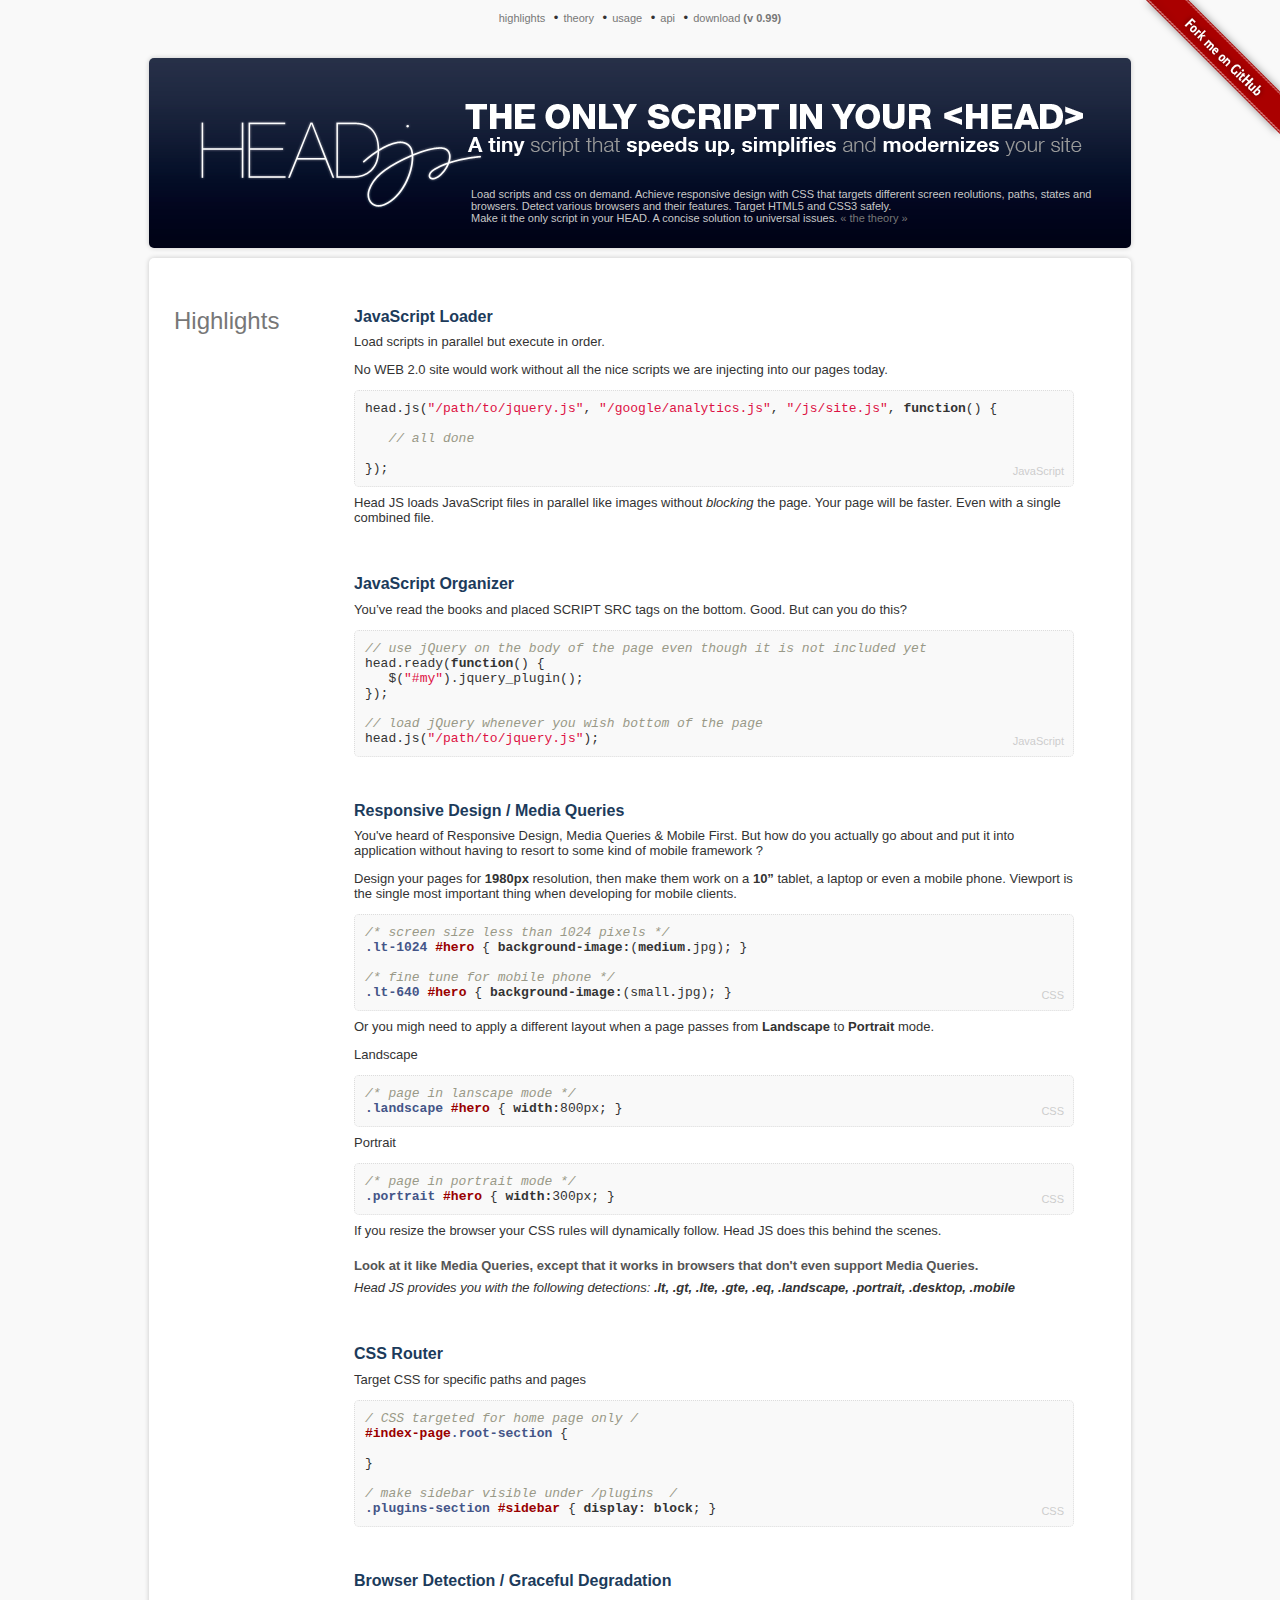
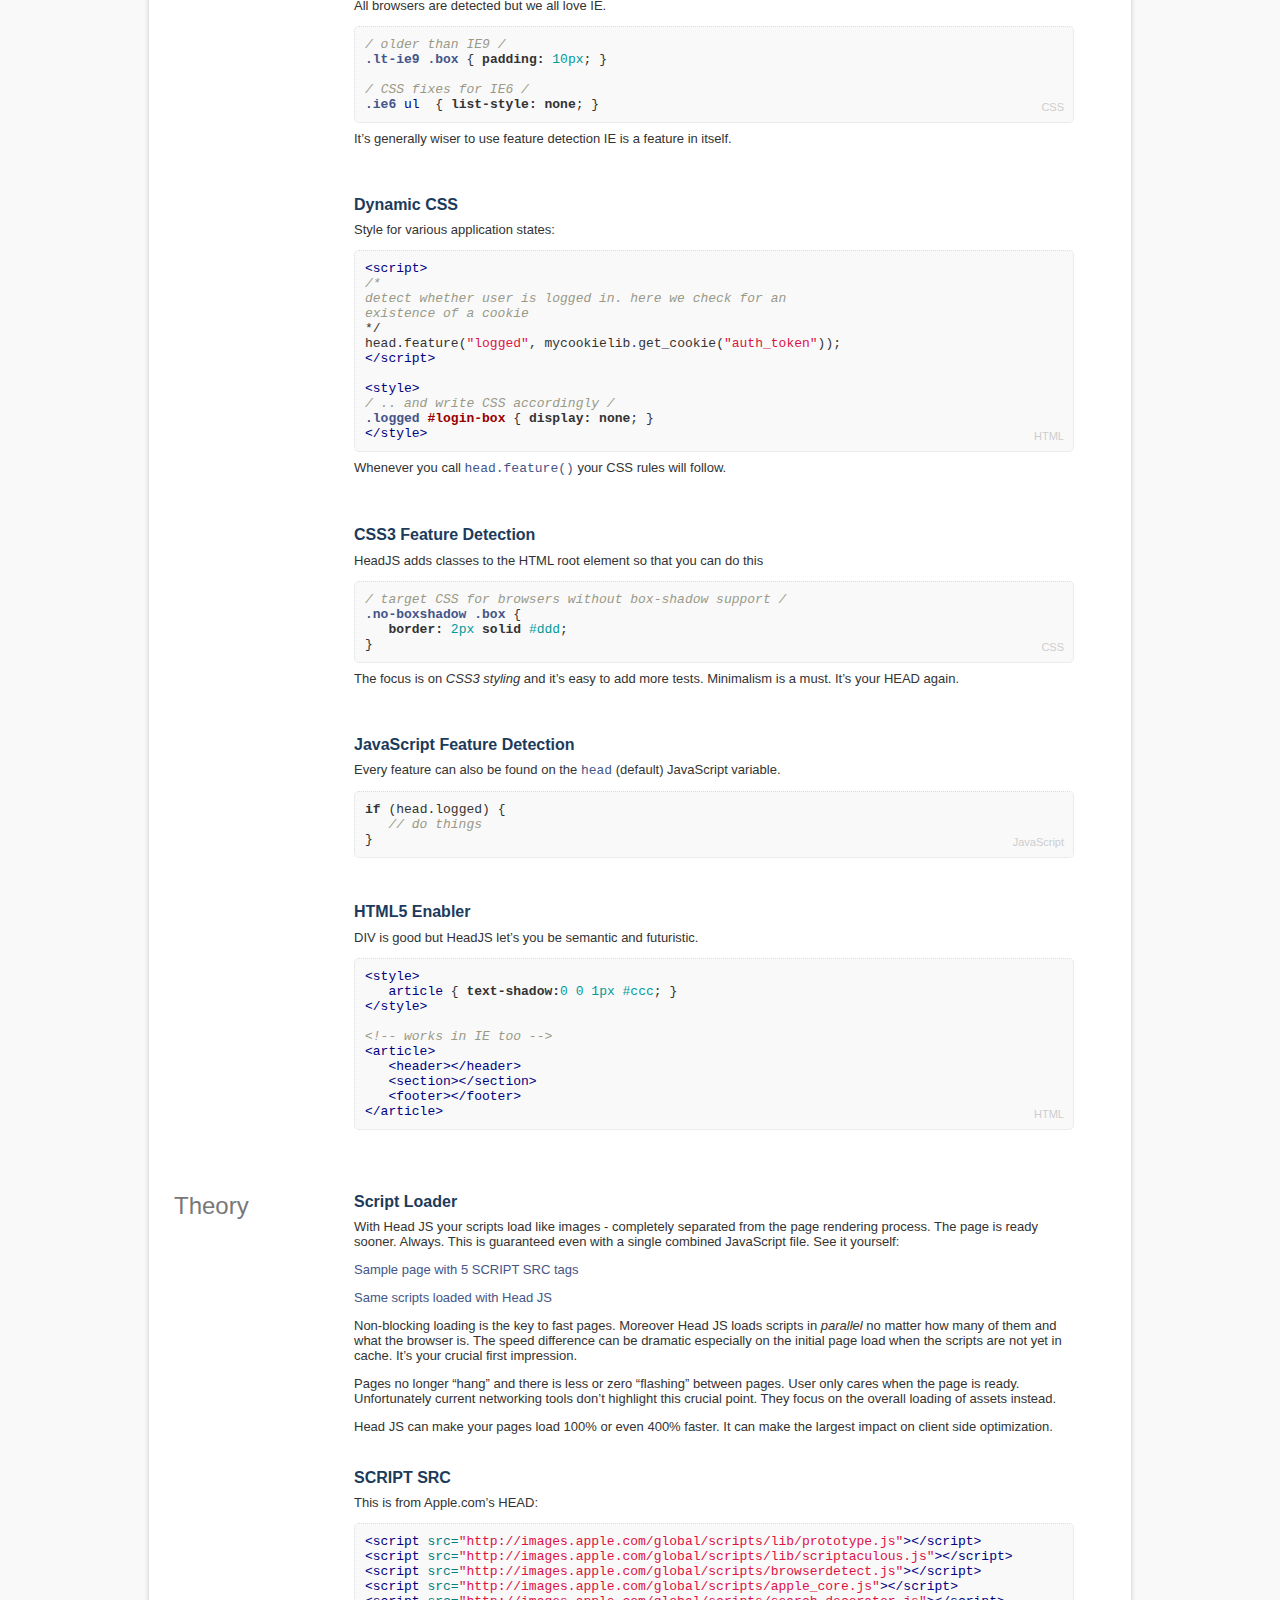
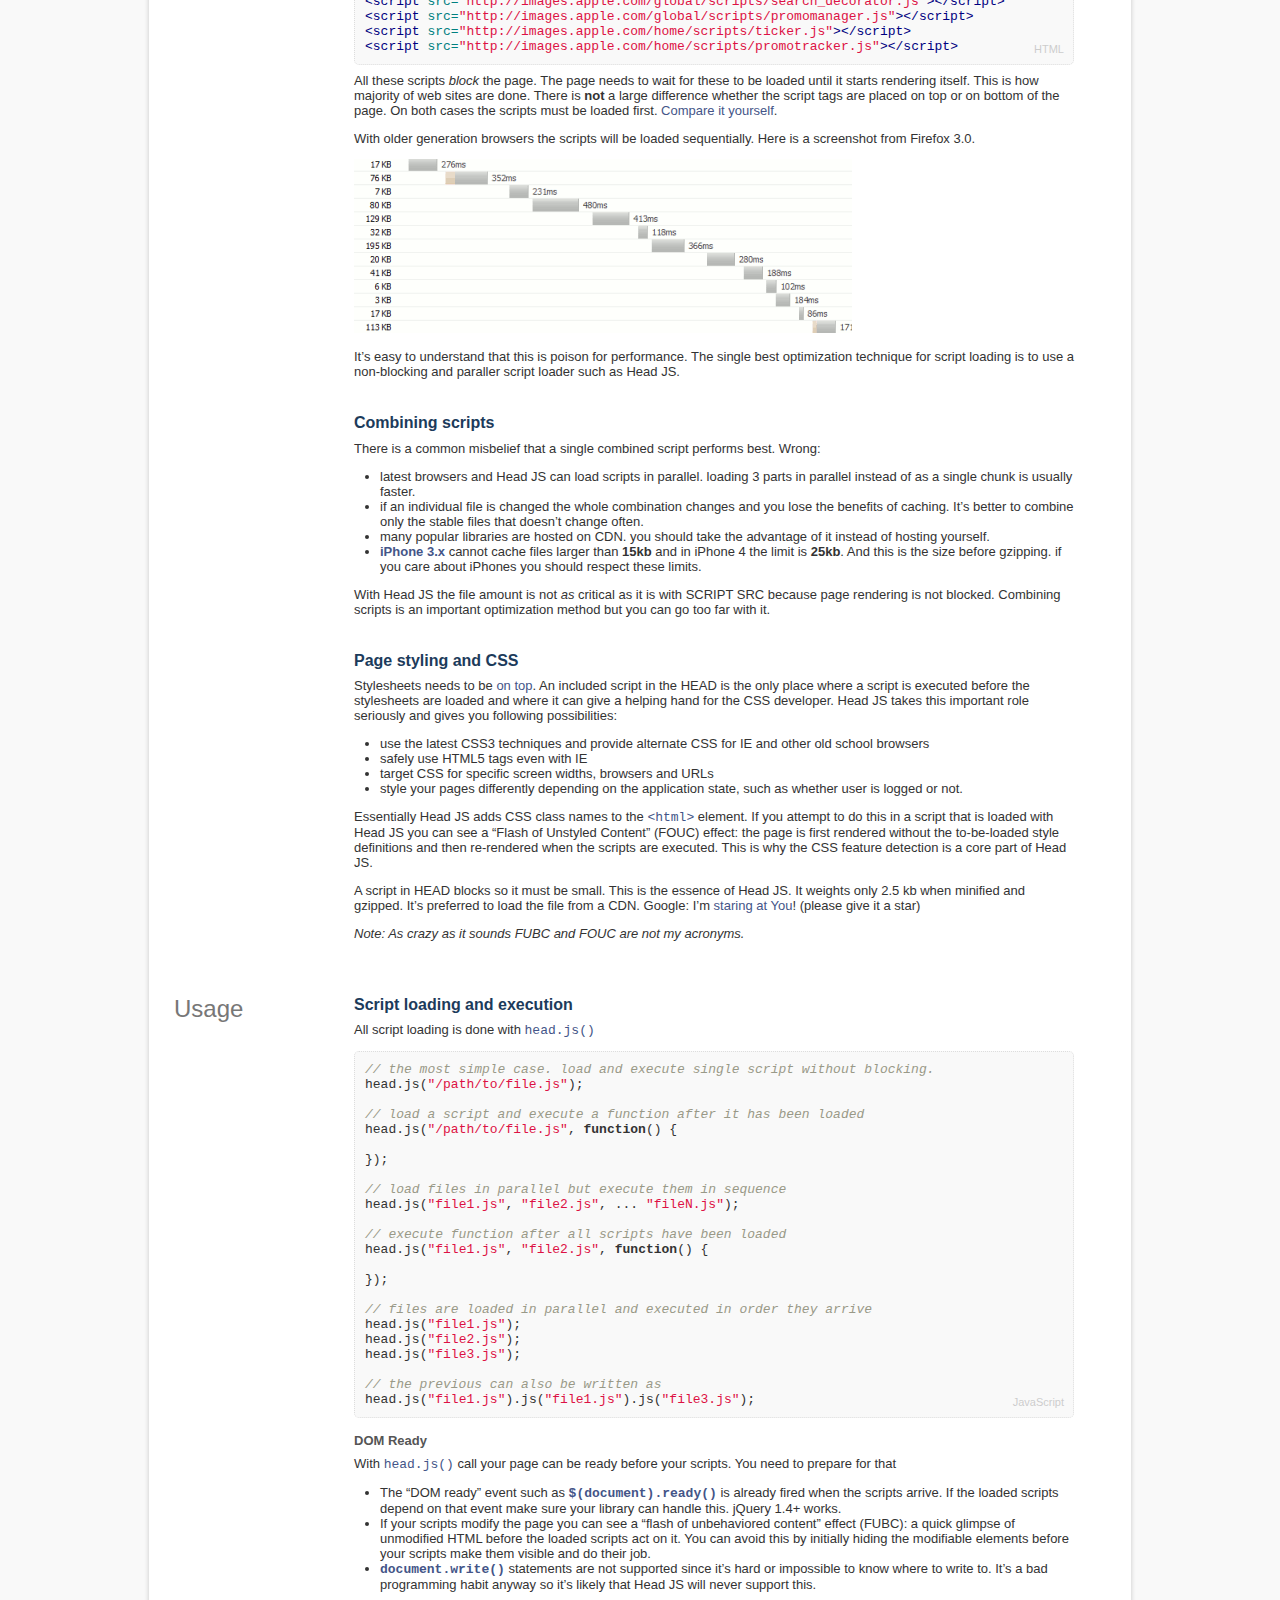
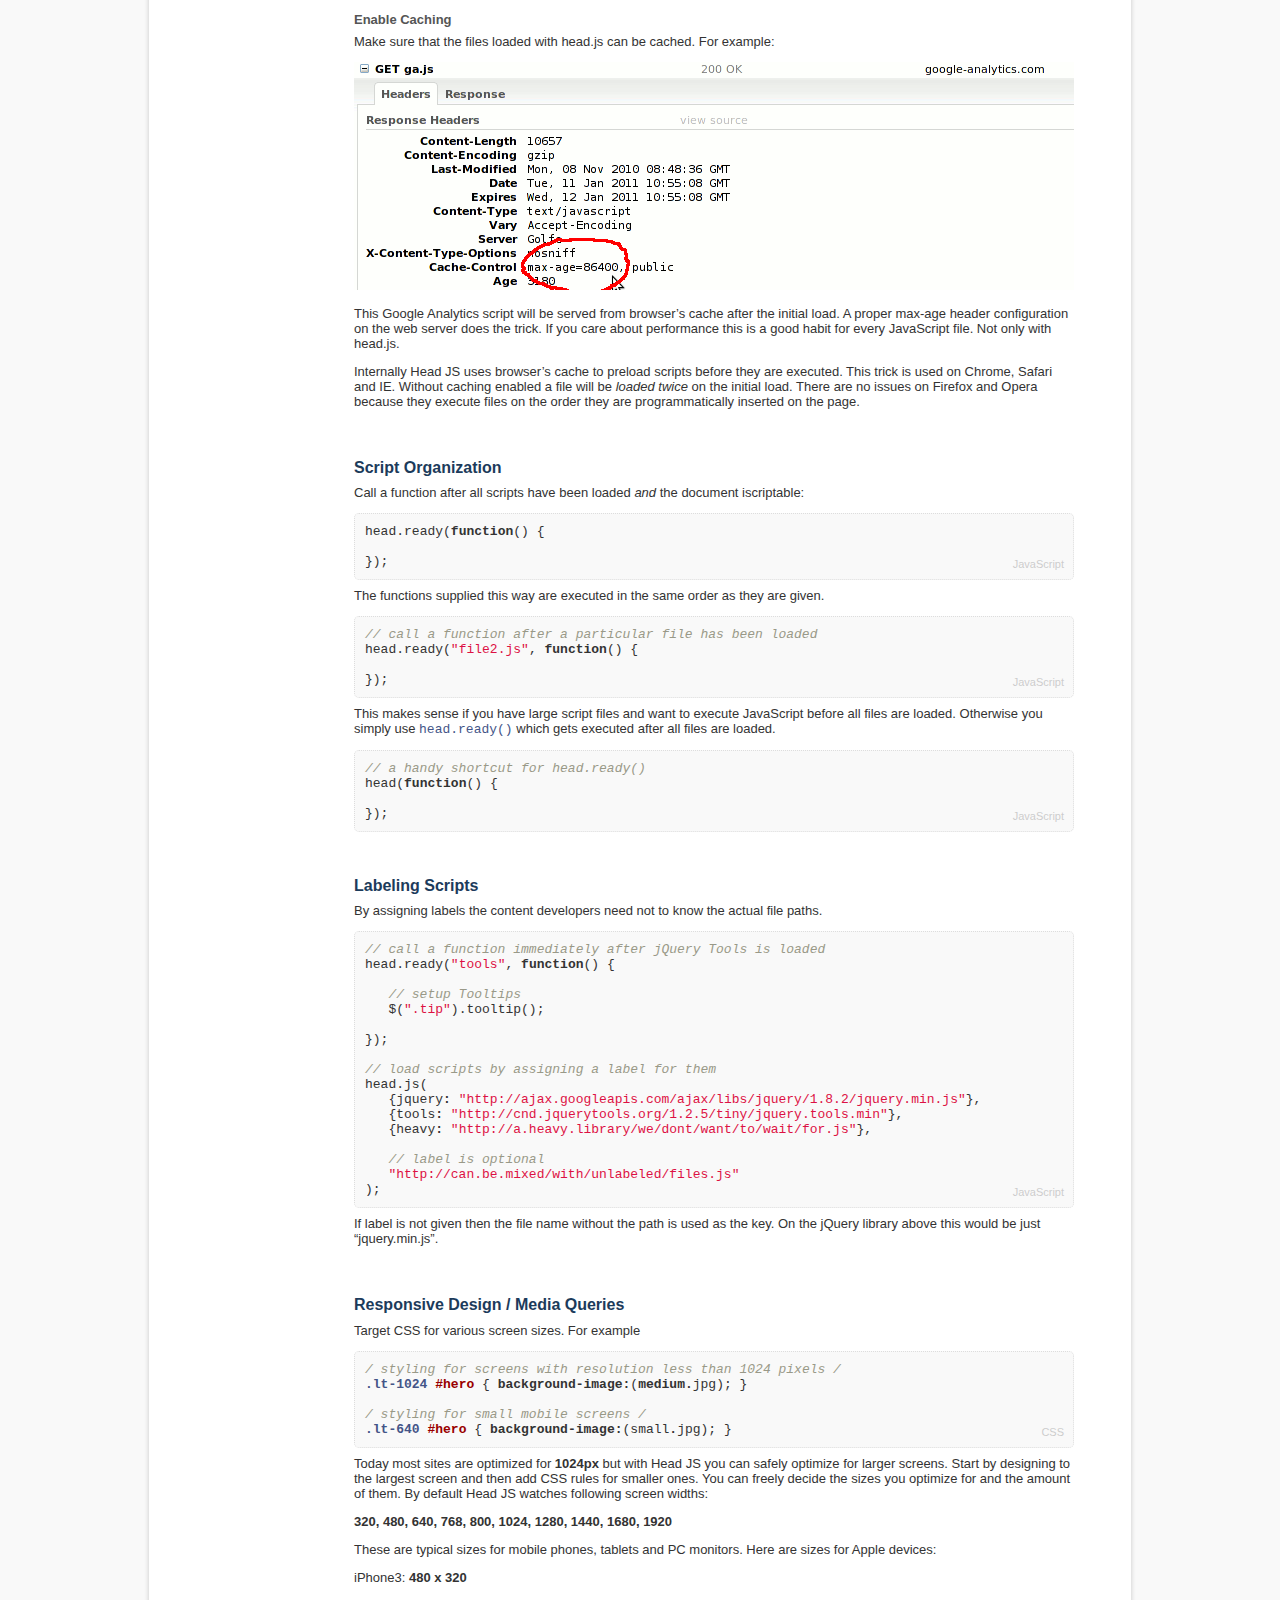
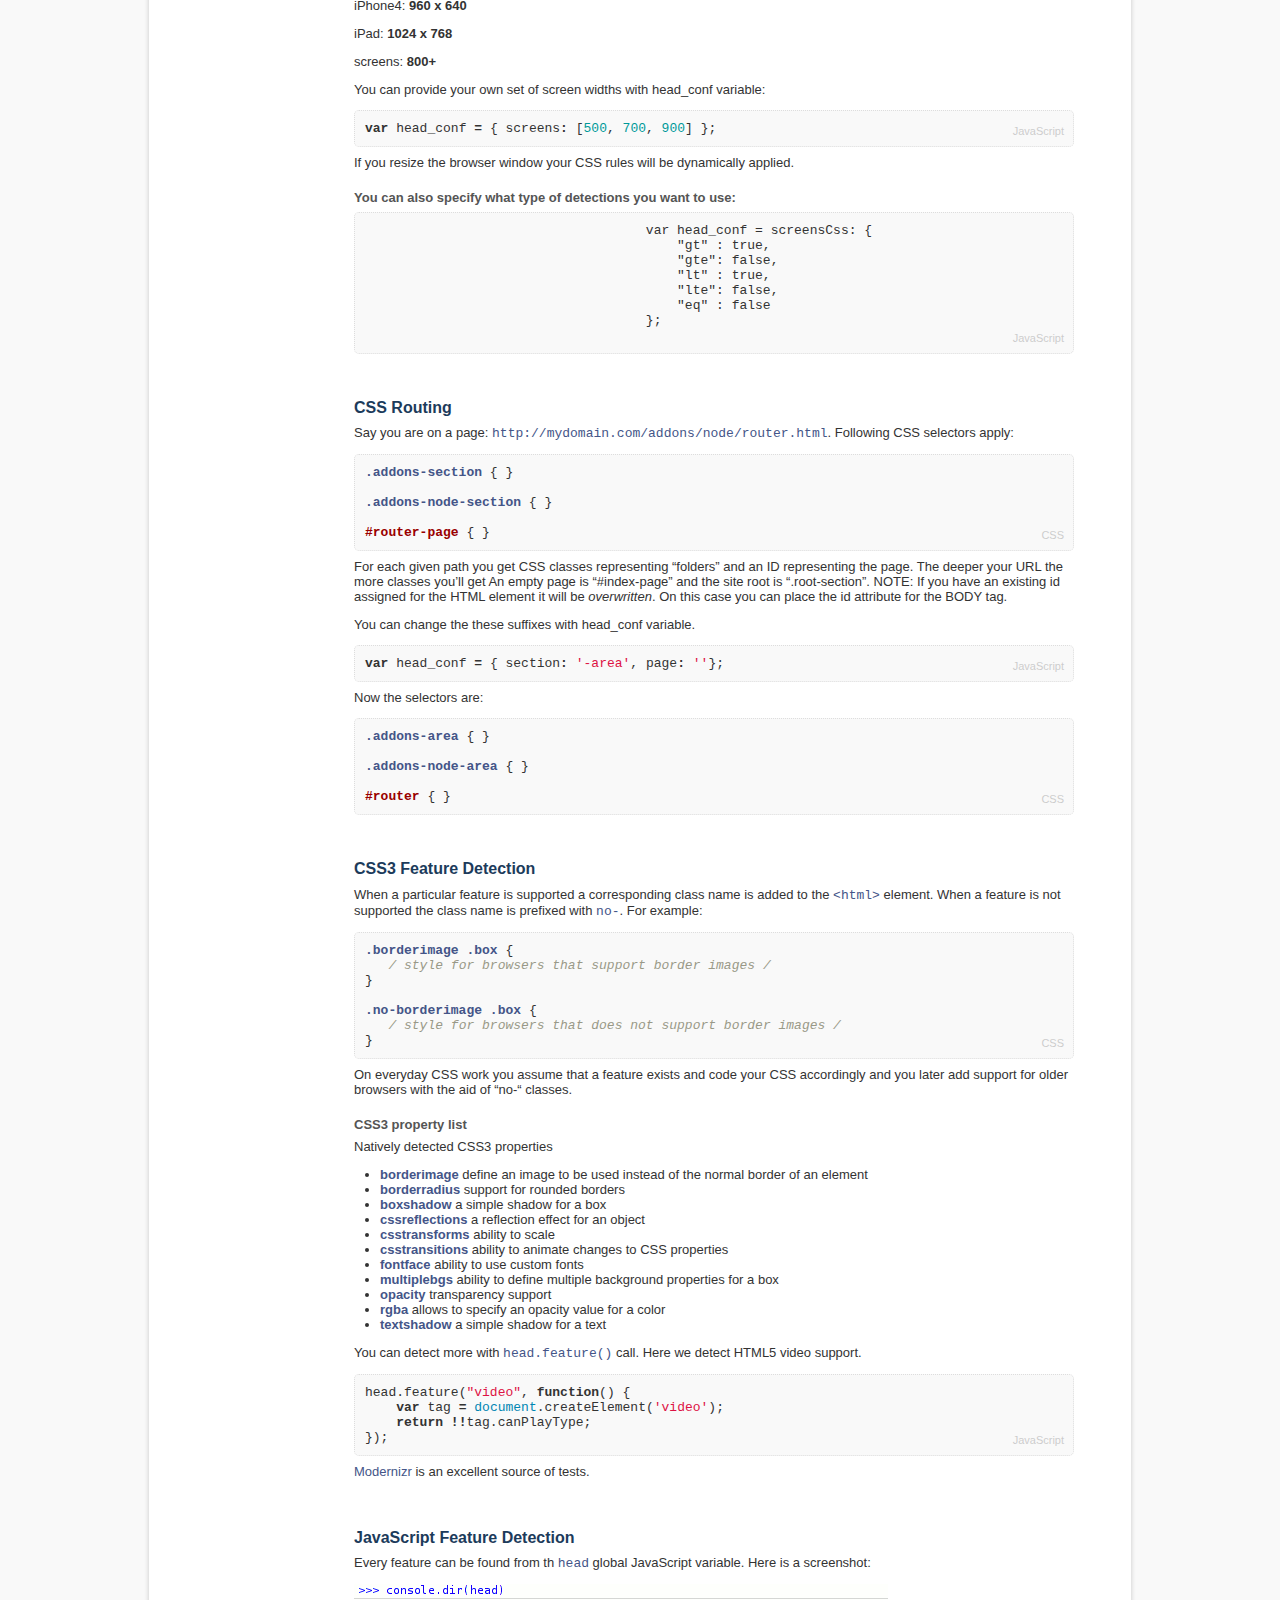
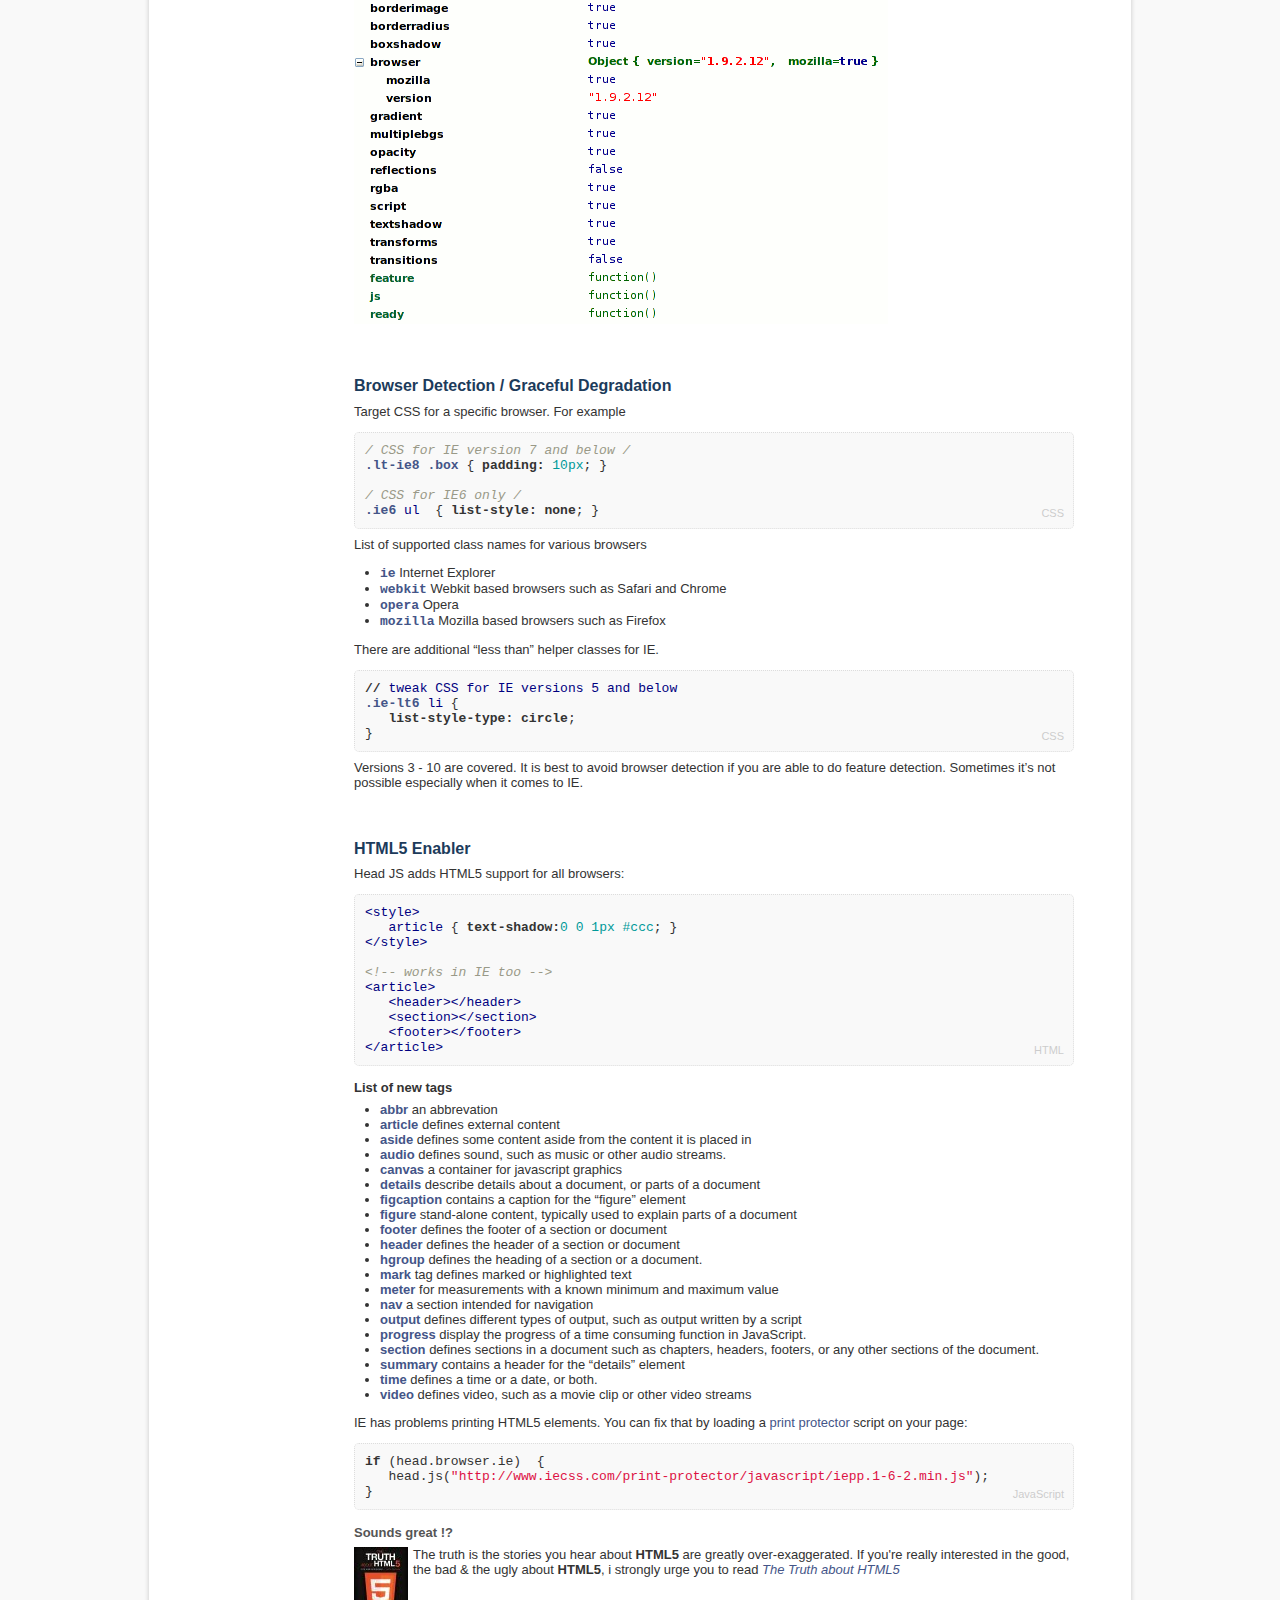
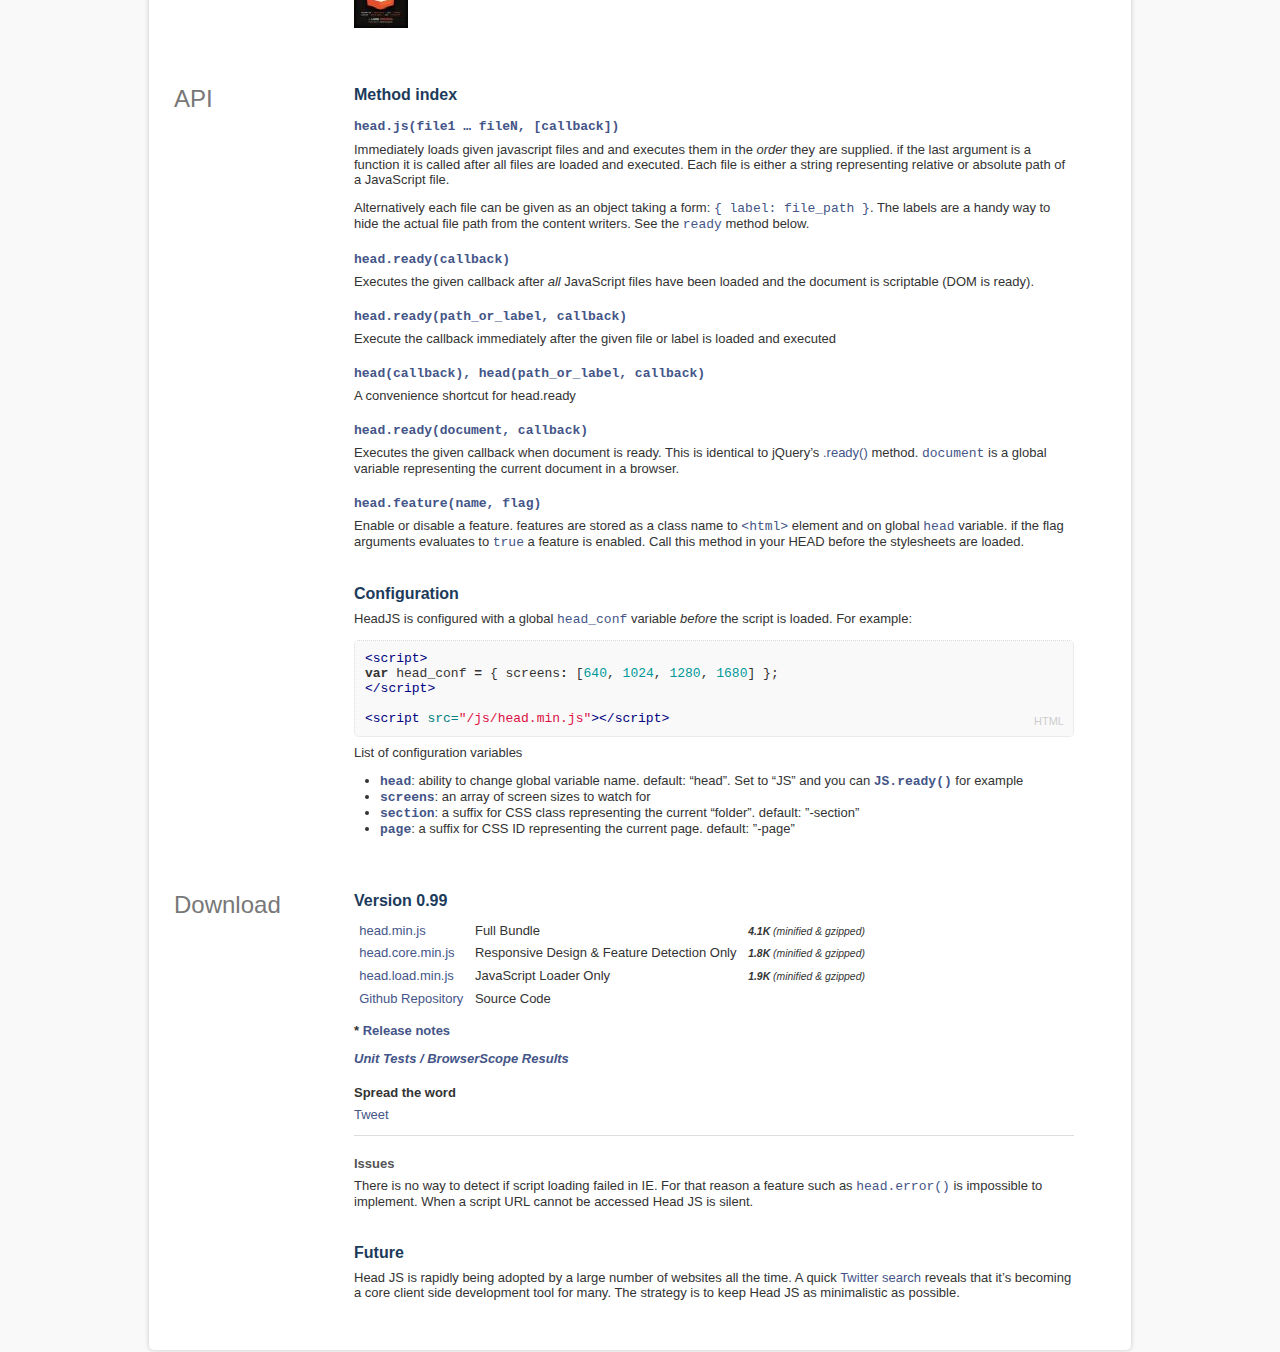
<file: assets/vendor/headjs/index.html>
<!doctype html>
<html class="no-js">
<head>
    <meta charset="utf-8" />
    <meta http-equiv="X-UA-Compatible" content="IE=edge" />
    <meta name="google-site-verification" content="pqzn85yrum0AY6ugIrX0zoIEazSHL9p09us5yvHwZqw" />
    <title>HeadJS, the only script in your &lt;head&gt;</title>

    <meta name="description" content="Load scripts and css on demand. Achieve responsive design with CSS that targets different screen resolutions, paths, states and browsers. Detect various browsers and their features. Target HTML5 and CSS3 safely." />
    <meta name="author" content="Tero Piirainen">
    
    <!-- include the stylesheet after headjs -->
    <link rel="stylesheet" type="text/css" href="media/css/html5.min.css" />
    <link rel="stylesheet" href="media/css/style.min.css?v=0.3">
    <link rel="icon" type="image/gif" href="media/img/favicon.gif?v=1">
    
    <script>
        var _gaq = _gaq || [];
        _gaq.push(['_setAccount', 'UA-20001309-1']);
        _gaq.push(['_trackPageview']);
        
        _gaq.push(['b._setAccount', 'UA-15567888-4']);
        _gaq.push(['b._trackPageview']);
        
        function trackPageView(page) {
            _gaq.push(['_trackPageview'  , page]);
            _gaq.push(['b._trackPageview', page]);
        }
    </script>
    <script src="media/libs/headjs/0.99/head.min.js"></script>
</head>
<body>
    <a href="http://github.com/headjs/headjs" onclick="trackPageView('github.com')">
        <img id="fork" alt="Fork me on GitHub" src="media/img/forkme.png">
    </a>
    <div id="wrap">
        <nav>
            <a href="#highlights">highlights</a> &bull;<a href="#theory">theory</a> &bull;<a href="#usage">usage</a> &bull;<a href="#api">api</a> &bull;<a href="#download">download <strong>(v 0.99)</strong></a>
        </nav>
        <div id="hero">
            <h1>HEAD<em>JS</em></h1>
            <h2>The only script in your &lt;HEAD&gt;</h2>
            <h3>A tiny script that simplifies, speeds up, and modernizes your site</h3>
            <p>
                Load scripts and css on demand.
                Achieve responsive design with CSS that targets different screen reolutions, paths, states and browsers.
                Detect various browsers and their features.
                Target HTML5 and CSS3 safely.
                <br />
                Make it the only script in your HEAD.
                A concise solution to universal issues.
                  <a href="#theory">&laquo; the theory &raquo;</a>
            </p>
        </div>
        <div id="content" class="clear">
            
            <h1>Highlights</h1>
            <section id="highlights">
                
                <article>
                    <h2>JavaScript Loader</h2>
                    <p>
                        Load scripts in parallel but execute in order.
                        <p>No WEB 2.0 site would work without all the nice scripts we are injecting into our pages today.</p>
                        <figure class="code">
                            <div class="highlight">
                                <pre><span class="nx">head</span><span class="p">.</span><span class="nx">js</span><span class="p">(</span><span class="s2">&quot;/path/to/jquery.js&quot;</span><span class="p">,</span> <span class="s2">&quot;/google/analytics.js&quot;</span><span class="p">,</span> <span class="s2">&quot;/js/site.js&quot;</span><span class="p">,</span> <span class="kd">function</span><span class="p">()</span> <span class="p">{</span><br />&nbsp;<br />   <span class="c1">// all done</span><br />&nbsp;<br /><span class="p">});</span><br /></pre>
                            </div>
                            <br />
                            <figcaption>JavaScript</figcaption>
                        </figure>
                    </p>
                    <p>
                        Head <span class="caps">JS</span> loads JavaScript files in parallel like images without <em>blocking</em> the page. Your
                        page will be faster. Even with a single combined file.
                    </p>
                </article>
                

                <article>
                    <h2>JavaScript Organizer</h2>
                    <p>
                        You&#8217;ve read the books and placed <span class="caps">SCRIPT</span> <span class="caps">SRC</span> tags on the bottom. Good. But can
                        you do this?
                        <figure class="code">
                            <div class="highlight">
                                <pre><span class="c1">// use jQuery on the body of the page even though it is not included yet</span><br /><span class="nx">head</span><span class="p">.</span><span class="nx">ready</span><span class="p">(</span><span class="kd">function</span><span class="p">()</span> <span class="p">{</span><br />   <span class="nx">$</span><span class="p">(</span><span class="s2">&quot;#my&quot;</span><span class="p">).</span><span class="nx">jquery_plugin</span><span class="p">();</span><br /><span class="p">});</span><br />&nbsp;<br /><span class="c1">// load jQuery whenever you wish bottom of the page</span><br /><span class="nx">head</span><span class="p">.</span><span class="nx">js</span><span class="p">(</span><span class="s2">&quot;/path/to/jquery.js&quot;</span><span class="p">);</span><br /></pre>
                            </div>
                            <br />
                            <figcaption>JavaScript</figcaption>
                        </figure>
                    </p>
                </article>
                
                
                <article>
                    <h2>Responsive Design / Media Queries</h2>
                    <p>
                        You've heard of Responsive Design, Media Queries & Mobile First. But how do you actually go about and put it into application without having to resort to some kind of mobile framework ?
                    </p>
                    <p>
                        Design your pages for <strong>1980px</strong> resolution, then make them work on a <strong>10&#8221;</strong>
                        tablet, a laptop or even a mobile phone. Viewport is the single most important thing when developing for mobile clients.
                        <figure class="code">
                            <div class="highlight">
                                <pre><span class="c">/*<em> screen size less than 1024 pixels </em>*/</span><br /><span class="nc">.lt-1024</span> <span class="nf">#hero</span> <span class="p">{</span> <span class="k">background-image</span><span class="o">:</span><span class="p">(</span><span class="k">medium</span><span class="o">.</span><span class="n">jpg</span><span class="p">);</span> <span class="p">}</span><br /><br /><span class="c">/*<em> fine tune for mobile phone </em>*/</span><br /><span class="nc">.lt-640</span> <span class="nf">#hero</span> <span class="p">{</span> <span class="k">background-image</span><span class="o">:</span><span class="p">(</span><span class="n">small</span><span class="o">.</span><span class="n">jpg</span><span class="p">);</span> <span class="p">}</span><br /></pre>
                            </div>
                            <br />
                            <figcaption><span class="caps">CSS</span></figcaption>
                        </figure>
                    </p>
                    <p>
                        Or you migh need to apply a different layout when a page passes from <strong>Landscape</strong> to <strong>Portrait</strong> mode.
                        <p>Landscape</p>
                        <figure class="code">
                            <div class="highlight">
                                <pre><span class="c">/*<em> page in lanscape mode </em>*/</span><br /><span class="nc">.landscape</span> <span class="nf">#hero</span> <span class="p">{</span> <span class="k">width</span><span class="o">:</span><span class="p">800px;</span> <span class="p">}</span><br /></pre>
                            </div>
                            <br />
                            <figcaption><span class="caps">CSS</span></figcaption>
                        </figure>
                        <p>Portrait</p>
                        <figure class="code">
                            <div class="highlight">
                                <pre><span class="c">/*<em> page in portrait mode </em>*/</span><br /><span class="nc">.portrait</span> <span class="nf">#hero</span> <span class="p">{</span> <span class="k">width</span><span class="o">:</span><span class="p">300px;</span> <span class="p">}</span><br /></pre>
                            </div>
                            <br />
                            <figcaption><span class="caps">CSS</span></figcaption>
                        </figure>
                    </p>
                    <p>
                        If you resize the browser your <span class="caps">CSS</span> rules will dynamically follow. Head
                        <span class="caps">JS</span> does this behind the&nbsp;scenes.
                    </p>
                    
                    <h3>Look at it like Media Queries, except that it works in browsers that don't even support Media Queries.</h3>
                    <p>
                        <em>Head JS provides you with the following detections: <strong>.lt, .gt, .lte, .gte, .eq, .landscape, .portrait, .desktop, .mobile</strong></em>
                    </p>
                </article>
                
                <article>
                    <h2><span class="caps">CSS</span> Router</h2>
                    <p>
                        Target <span class="caps">CSS</span> for specific paths and pages
                        <figure class="code">
                            <div class="highlight">
                                <pre><span class="c">/<em> <span class="caps">CSS</span> targeted for home page only </em>/</span><br /><span class="nf">#index-page</span><span class="nc">.root-section</span> <span class="p">{</span><br />&nbsp;<br /><span class="p">}</span><br />&nbsp;<br /><span class="c">/<em> make sidebar visible under /plugins  </em>/</span><br /><span class="nc">.plugins-section</span> <span class="nf">#sidebar</span> <span class="p">{</span> <span class="k">display</span><span class="o">:</span> <span class="k">block</span><span class="p">;</span> <span class="p">}</span><br /></pre>
                            </div>
                            <br />
                            <figcaption><span class="caps">CSS</span></figcaption>
                        </figure>
                    </p>
                </article>
                
                
                <article>
                    <h2>Browser Detection / Graceful Degradation</h2>
                    <p>
                        All browsers are detected but we all love <span class="caps">IE</span>.
                        <figure class="code">
                            <div class="highlight">
                                <pre><span class="c">/<em> older than <span class="caps">IE9</span> </em>/</span><br /><span class="nc">.lt-ie9</span> <span class="nc">.box</span> <span class="p">{</span> <span class="k">padding</span><span class="o">:</span> <span class="m">10px</span><span class="p">;</span> <span class="p">}</span><br />&nbsp;<br /><span class="c">/<em> <span class="caps">CSS</span> fixes for <span class="caps">IE6</span> </em>/</span><br /><span class="nc">.ie6</span> <span class="nt">ul</span>  <span class="p">{</span> <span class="k">list-style</span><span class="o">:</span> <span class="k">none</span><span class="p">;</span> <span class="p">}</span><br /></pre>
                            </div>
                            <br />
                            <figcaption><span class="caps">CSS</span></figcaption>
                        </figure>
                    </p>
                    <p>It&#8217;s generally wiser to use feature detection <span class="caps">IE</span> is a feature in itself.</p>
                </article>
                
                
                <article>
                    <h2>Dynamic <span class="caps">CSS</span></h2>
                    <p>
                        Style for various application states:
                        <figure class="code">
                            <div class="highlight">
                                <pre><span class="nt">&lt;script&gt;</span><br /><span class="cm">/*<em></span><br /><span class="cm">detect whether user is logged in. here we check for an</span><br /><span class="cm">existence of a cookie</span><br /><span class="cm"></em>*/</span><br /><span class="nx">head</span><span class="p">.</span><span class="nx">feature</span><span class="p">(</span><span class="s2">&quot;logged&quot;</span><span class="p">,</span> <span class="nx">mycookielib</span><span class="p">.</span><span class="nx">get_cookie</span><span class="p">(</span><span class="s2">&quot;auth_token&quot;</span><span class="p">));</span><br /><span class="nt">&lt;/script&gt;</span><br />&nbsp;<br /><span class="nt">&lt;style&gt;</span><br /><span class="c">/<em> .. and write <span class="caps">CSS</span> accordingly </em>/</span><br /><span class="nc">.logged</span> <span class="nf">#login-box</span> <span class="p">{</span> <span class="k">display</span><span class="o">:</span> <span class="k">none</span><span class="p">;</span> <span class="p">}</span><br /><span class="nt">&lt;/style&gt;</span><br /></pre>
                            </div>
                            <br />
                            <figcaption><span class="caps">HTML</span></figcaption>
                        </figure>
                    </p>
                    <p>Whenever you call <code>head.feature()</code> your <span class="caps">CSS</span> rules will follow.</p>
                </article>
                
                <article>
                    <h2>CSS3 Feature Detection</h2>
                    <p>
                        HeadJS adds classes to the <span class="caps">HTML</span> root element so that you can do this
                        <figure class="code">
                            <div class="highlight">
                                <pre><span class="c">/<em> target <span class="caps">CSS</span> for browsers without box-shadow support </em>/</span><br /><span class="nc">.no-boxshadow</span> <span class="nc">.box</span> <span class="p">{</span><br />   <span class="k">border</span><span class="o">:</span> <span class="m">2px</span> <span class="k">solid</span> <span class="m">#ddd</span><span class="p">;</span><br /><span class="p">}</span><br /></pre>
                            </div>
                            <br />
                            <figcaption><span class="caps">CSS</span></figcaption>
                        </figure>
                    </p>
                    <p>
                        The focus is on <em><span class="caps">CSS3</span> styling</em> and it&#8217;s easy to add more tests. Minimalism is
                        a must. It&#8217;s your <span class="caps">HEAD</span> again.
                    </p>
                </article>
                
                <article>
                    <h2>JavaScript Feature Detection</h2>
                    <p>
                        Every feature can also be found on the <code>head</code> (default) JavaScript variable.
                        <figure class="code">
                            <div class="highlight">
                                <pre><span class="k">if</span> <span class="p">(</span><span class="nx">head</span><span class="p">.</span><span class="nx">logged</span><span class="p">)</span> <span class="p">{</span><br />   <span class="c1">// do things</span><br /><span class="p">}</span><br /></pre>
                            </div>
                            <br />
                            <figcaption>JavaScript</figcaption>
                        </figure>
                    </p>
                </article>
                
                <article>
                    <h2><span class="caps">HTML5</span> Enabler</h2>
                    <p>
                        <span class="caps">DIV</span> is good but HeadJS let&#8217;s you be semantic and futuristic.
                        <figure class="code">
                            <div class="highlight">
                                <pre><span class="nt">&lt;style&gt;</span><br />   <span class="nt">article</span> <span class="p">{</span> <span class="k">text-shadow</span><span class="o">:</span><span class="m">0</span> <span class="m">0</span> <span class="m">1px</span> <span class="m">#ccc</span><span class="p">;</span> <span class="p">}</span><br /><span class="nt">&lt;/style&gt;</span><br />&nbsp;<br /><span class="c">&lt;!-- works in <span class="caps">IE</span> too --&gt;</span><br /><span class="nt">&lt;article&gt;</span><br />   <span class="nt">&lt;header&gt;&lt;/header&gt;</span><br />   <span class="nt">&lt;section&gt;&lt;/section&gt;</span><br />   <span class="nt">&lt;footer&gt;&lt;/footer&gt;</span><br /><span class="nt">&lt;/article&gt;</span><br /></pre>
                            </div>
                            <br />
                            <figcaption><span class="caps">HTML</span></figcaption>
                        </figure>
                    </p>
                </article>
            </section>
            
            <h1>Theory</h1>
            <section id="theory">
                <h2>Script Loader</h2>
                <p>
                    With Head <span class="caps">JS</span> your scripts load like images - completely separated from the
                    page rendering process. The page is ready sooner. Always. This is guaranteed
                    even with a single combined JavaScript file. See it&nbsp;yourself:
                </p>
                <p><a href="test/script.html" target="_blank" onclick="trackPageView('test/script.html')">Sample page with 5 <span class="caps">SCRIPT</span> <span class="caps">SRC</span> tags</a></p>
                <p><a href="test/headjs.html" target="_blank" onclick="trackPageView('test/headjs.html')">Same scripts loaded with Head <span class="caps">JS</span></a></p>
                <p>
                    Non-blocking loading is the key to fast pages. Moreover Head <span class="caps">JS</span> loads scripts
                    in <em>parallel</em> no matter how many of them and what the browser is. The speed
                    difference can be dramatic especially on the initial page load when the
                    scripts are not yet in cache. It&#8217;s your crucial first impression.
                </p>
                <p>
                    Pages no longer &#8220;hang&#8221; and there is less or zero &#8220;flashing&#8221; between pages.
                    User only cares when the page is ready. Unfortunately current networking tools
                    don&#8217;t highlight this crucial point. They focus on the overall loading of
                    assets instead.
                </p>
                <p>
                    Head <span class="caps">JS</span> can make your pages load 100% or even 400% faster. It can make the
                    largest impact on client side optimization.
                </p>
                <h2><span class="caps">SCRIPT</span> <span class="caps">SRC</span></h2>
                <p>
                    This is from Apple.com&#8217;s <span class="caps">HEAD</span>:
                    <figure class="code">
                        <div class="highlight">
                            <pre><span class="nt">&lt;script </span><span class="na">src=</span><span class="s">&quot;http://images.apple.com/global/scripts/lib/prototype.js&quot;</span><span class="nt">&gt;&lt;/script&gt;</span><br /><span class="nt">&lt;script </span><span class="na">src=</span><span class="s">&quot;http://images.apple.com/global/scripts/lib/scriptaculous.js&quot;</span><span class="nt">&gt;&lt;/script&gt;</span><br /><span class="nt">&lt;script </span><span class="na">src=</span><span class="s">&quot;http://images.apple.com/global/scripts/browserdetect.js&quot;</span><span class="nt">&gt;&lt;/script&gt;</span><br /><span class="nt">&lt;script </span><span class="na">src=</span><span class="s">&quot;http://images.apple.com/global/scripts/apple_core.js&quot;</span><span class="nt">&gt;&lt;/script&gt;</span><br /><span class="nt">&lt;script </span><span class="na">src=</span><span class="s">&quot;http://images.apple.com/global/scripts/search_decorator.js&quot;</span><span class="nt">&gt;&lt;/script&gt;</span><br /><span class="nt">&lt;script </span><span class="na">src=</span><span class="s">&quot;http://images.apple.com/global/scripts/promomanager.js&quot;</span><span class="nt">&gt;&lt;/script&gt;</span><br /><span class="nt">&lt;script </span><span class="na">src=</span><span class="s">&quot;http://images.apple.com/home/scripts/ticker.js&quot;</span><span class="nt">&gt;&lt;/script&gt;</span><br /><span class="nt">&lt;script </span><span class="na">src=</span><span class="s">&quot;http://images.apple.com/home/scripts/promotracker.js&quot;</span><span class="nt">&gt;&lt;/script&gt;</span><br /></pre>
                        </div>
                        <br />
                        <figcaption><span class="caps">HTML</span></figcaption>
                    </figure>
                </p>
                <p>
                    All these scripts <em>block</em> the page. The page needs to wait for these to be
                    loaded until it starts rendering itself. This is how majority of web sites are
                    done. There is <strong>not</strong> a large difference whether the script tags are placed
                    on top or on bottom of the page. On both cases the scripts must be loaded
                    first. <a href="test/script.html">Compare it yourself</a>.
                </p>
                <p>
                    With older generation browsers the scripts will be loaded sequentially. Here
                    is a screenshot from Firefox 3.0.
                </p>
                <p>
                    <img alt="sequential downloading of scripts" src="media/img/serial-load.gif" />
                </p>
                <p>
                    It&#8217;s easy to understand that this is poison for performance. The single best
                    optimization technique for script loading is to use a non-blocking and
                    paraller script loader such as Head <span class="caps">JS</span>.
                </p>
                <h2>Combining scripts</h2>
                <p>There is a common misbelief that a single combined script performs best. Wrong:</p>
                <ul>
                    <li>
                        <p>
                            latest browsers and Head <span class="caps">JS</span> can load scripts in parallel. loading 3 parts
                            in parallel instead of as a single chunk is usually faster.
                        </p>
                    </li>
                    <li>
                        <p>
                            if an individual file is changed the whole combination changes and you
                            lose the benefits of caching. It&#8217;s better to combine only the stable files
                            that doesn&#8217;t change often.
                        </p>
                    </li>
                    <li>
                        <p>
                            many popular libraries are hosted on <span class="caps">CDN</span>. you should take the advantage of
                            it instead of hosting yourself.
                        </p>
                    </li>
                    <li>
                        <p>
                            <a href="http://www.phpied.com/iphone-caching/">iPhone 3.x</a> cannot cache files
                            larger than <strong>15kb</strong> and in iPhone 4 the limit is <strong>25kb</strong>. And this is
                            the size before gzipping. if you care about iPhones you should respect
                            these limits.
                        </p>
                    </li>
                </ul>
                <p>
                    With Head <span class="caps">JS</span> the file amount is not <em>as</em> critical as it is with <span class="caps">SCRIPT</span> <span class="caps">SRC</span>
                    because page rendering is not blocked. Combining scripts is an important
                    optimization method but you can go too far with it.
                </p>
                <h2>Page styling and <span class="caps">CSS</span></h2>
                <p>
                    Stylesheets needs to be
                    <a href="http://developer.yahoo.com/performance/rules.html#css_top">on top</a>. An
                    included script in the <span class="caps">HEAD</span> is the only place where a script is executed
                    before the stylesheets are loaded and where it can give a helping hand for the
                    <span class="caps">CSS</span> developer. Head <span class="caps">JS</span> takes this important role seriously and gives you
                    following possibilities:
                </p>
                <ul>
                    <li>use the latest <span class="caps">CSS3</span> techniques and provide alternate <span class="caps">CSS</span> for <span class="caps">IE</span> and other
                        old school browsers</li>
                    <li>safely use <span class="caps">HTML5</span> tags even with <span class="caps">IE</span></li>
                    <li>target <span class="caps">CSS</span> for specific screen widths, browsers and URLs</li>
                    <li>style your pages differently depending on the application state, such as
                        whether user is logged or not.</li>
                </ul>
                <p>
                    Essentially Head <span class="caps">JS</span> adds <span class="caps">CSS</span> class names to the <code>&lt;html&gt;</code> element. If you
                    attempt to do this in a script that is loaded with Head <span class="caps">JS</span> you can see a
                    &#8220;Flash of Unstyled Content&#8221; (<span class="caps">FOUC</span>) effect: the page is first rendered without
                    the to-be-loaded style definitions and then re-rendered when the scripts are
                    executed. This is why the <span class="caps">CSS</span> feature detection is a core part of Head <span class="caps">JS</span>.
                </p>
                <p>
                    A script in <span class="caps">HEAD</span> blocks so it must be small. This is the essence of Head <span class="caps">JS</span>.
                    It weights only 2.5 kb when minified and gzipped. It&#8217;s preferred to load the
                    file from a <span class="caps">CDN</span>. Google: I&#8217;m <a href="http://code.google.com/p/google-ajax-apis/issues/detail?id=548">staring at
                                                                                     You</a>! (please
                    give it a star)
                </p>
                <p><em>Note: As crazy as it sounds <span class="caps">FUBC</span> and <span class="caps">FOUC</span> are not my acronyms.</em></p>
            </section>
            
            <h1>Usage</h1>
            <section id="usage">
                <h2>Script loading and execution</h2>
                <p>
                    All script loading is done with <code>head.js()</code>
                    <figure class="code">
                        <div class="highlight">
                            <pre><span class="c1">// the most simple case. load and execute single script without blocking.</span><br /><span class="nx">head</span><span class="p">.</span><span class="nx">js</span><span class="p">(</span><span class="s2">&quot;/path/to/file.js&quot;</span><span class="p">);</span><br />&nbsp;<br /><span class="c1">// load a script and execute a function after it has been loaded</span><br /><span class="nx">head</span><span class="p">.</span><span class="nx">js</span><span class="p">(</span><span class="s2">&quot;/path/to/file.js&quot;</span><span class="p">,</span> <span class="kd">function</span><span class="p">()</span> <span class="p">{</span><br />&nbsp;<br /><span class="p">});</span><br />&nbsp;<br /><span class="c1">// load files in parallel but execute them in sequence</span><br /><span class="nx">head</span><span class="p">.</span><span class="nx">js</span><span class="p">(</span><span class="s2">&quot;file1.js&quot;</span><span class="p">,</span> <span class="s2">&quot;file2.js&quot;</span><span class="p">,</span> <span class="p">...</span> <span class="s2">&quot;fileN.js&quot;</span><span class="p">);</span><br />&nbsp;<br /><span class="c1">// execute function after all scripts have been loaded</span><br /><span class="nx">head</span><span class="p">.</span><span class="nx">js</span><span class="p">(</span><span class="s2">&quot;file1.js&quot;</span><span class="p">,</span> <span class="s2">&quot;file2.js&quot;</span><span class="p">,</span> <span class="kd">function</span><span class="p">()</span> <span class="p">{</span><br />&nbsp;<br /><span class="p">});</span><br />&nbsp;<br /><span class="c1">// files are loaded in parallel and executed in order they arrive</span><br /><span class="nx">head</span><span class="p">.</span><span class="nx">js</span><span class="p">(</span><span class="s2">&quot;file1.js&quot;</span><span class="p">);</span><br /><span class="nx">head</span><span class="p">.</span><span class="nx">js</span><span class="p">(</span><span class="s2">&quot;file2.js&quot;</span><span class="p">);</span><br /><span class="nx">head</span><span class="p">.</span><span class="nx">js</span><span class="p">(</span><span class="s2">&quot;file3.js&quot;</span><span class="p">);</span><br />&nbsp;<br /><span class="c1">// the previous can also be written as</span><br /><span class="nx">head</span><span class="p">.</span><span class="nx">js</span><span class="p">(</span><span class="s2">&quot;file1.js&quot;</span><span class="p">).</span><span class="nx">js</span><span class="p">(</span><span class="s2">&quot;file1.js&quot;</span><span class="p">).</span><span class="nx">js</span><span class="p">(</span><span class="s2">&quot;file3.js&quot;</span><span class="p">);</span><br /></pre>
                        </div>
                        <br />
                        <figcaption>JavaScript</figcaption>
                    </figure>
                </p>
                <h3><span class="caps">DOM</span> Ready</h3>
                <p>
                    With <code>head.js()</code> call your page can be ready before your scripts. You need to
                    prepare for that
                </p>
                <ul>
                    <li>
                        <p>
                            The &#8220;<span class="caps">DOM</span> ready&#8221; event such as <code>$(document).ready()</code> is already fired when
                                the scripts arrive. If the loaded scripts depend on that event make sure
                            your library can handle this. jQuery 1.4+ works.
                        </p>
                    </li>
                    <li>
                        <p>
                            If your scripts modify the page you can see a &#8220;flash of unbehaviored
                            content&#8221; effect (<span class="caps">FUBC</span>): a quick glimpse of unmodified <span class="caps">HTML</span> before the
                            loaded scripts act on it. You can avoid this by initially hiding the
                            modifiable elements before your scripts make them visible and do their job.
                        </p>
                    </li>
                    <li>
                        <p>
                            <code>document.write()</code> statements are not supported since it&#8217;s hard or
                            impossible to know where to write to. It&#8217;s a bad programming habit anyway
                            so it&#8217;s likely that Head <span class="caps">JS</span> will never support this.
                        </p>
                    </li>
                </ul>
                <h3>Enable Caching</h3>
                <p>Make sure that the files loaded with head.js can be cached. For example:</p>
                <p>
                    <img alt="file caching with future expiration header" src="media/img/expires-header.gif" />
                </p>
                <p>
                    This Google Analytics script will be served from browser&#8217;s cache after the
                    initial load. A proper max-age header configuration on the web server does the
                    trick. If you care about performance this is a good habit for every JavaScript
                    file. Not only with head.js.
                </p>
                <p>
                    Internally Head <span class="caps">JS</span> uses browser&#8217;s cache to preload scripts before they are
                    executed. This trick is used on Chrome, Safari and <span class="caps">IE</span>. Without caching enabled
                    a file will be <em>loaded twice</em> on the initial load. There are no issues on
                    Firefox and Opera because they execute files on the order they are
                    programmatically inserted on the page.
                </p>
                
                <article>
                    <h2>Script Organization</h2>
                    <p>
                        Call a function after all scripts have been loaded <em>and</em> the document iscriptable:
                        <figure class="code">
                            <div class="highlight">
                                <pre><span class="nx">head</span><span class="p">.</span><span class="nx">ready</span><span class="p">(</span><span class="kd">function</span><span class="p">()</span> <span class="p">{</span><br />&nbsp;<br /><span class="p">});</span><br /></pre>
                            </div>
                            <br />
                            <figcaption>JavaScript</figcaption>
                        </figure>
                    </p>
                    <p>
                        The functions supplied this way are executed in the same order as they are given.
                        <figure class="code">
                            <div class="highlight">
                                <pre><span class="c1">// call a function after a particular file has been loaded</span><br /><span class="nx">head</span><span class="p">.</span><span class="nx">ready</span><span class="p">(</span><span class="s2">&quot;file2.js&quot;</span><span class="p">,</span> <span class="kd">function</span><span class="p">()</span> <span class="p">{</span><br />&nbsp;<br /><span class="p">});</span><br /></pre>
                            </div>
                            <br />
                            <figcaption>JavaScript</figcaption>
                        </figure>
                    </p>
                    <p>
                        This makes sense if you have large script files and want to execute JavaScript
                        before all files are loaded. Otherwise you simply use <code>head.ready()</code> which
                        gets executed after all files are loaded.
                        <figure class="code">
                            <div class="highlight">
                                <pre><span class="c1">// a handy shortcut for head.ready()</span><br /><span class="nx">head</span><span class="p">(</span><span class="kd">function</span><span class="p">()</span> <span class="p">{</span><br />&nbsp;<br /><span class="p">});</span><br /></pre>
                            </div>
                            <br />
                            <figcaption>JavaScript</figcaption>
                        </figure>
                    </p>
                </article>
                
                <article>
                    <h2>Labeling Scripts</h2>
                    <p>
                        By assigning labels the content developers need not to know the actual file paths.
                        <figure class="code">
                            <div class="highlight">
                                <pre><span class="c1">// call a function immediately after jQuery Tools is loaded</span><br /><span class="nx">head</span><span class="p">.</span><span class="nx">ready</span><span class="p">(</span><span class="s2">&quot;tools&quot;</span><span class="p">,</span> <span class="kd">function</span><span class="p">()</span> <span class="p">{</span><br />&nbsp;<br />   <span class="c1">// setup Tooltips</span><br />   <span class="nx">$</span><span class="p">(</span><span class="s2">&quot;.tip&quot;</span><span class="p">).</span><span class="nx">tooltip</span><span class="p">();</span><br />&nbsp;<br /><span class="p">});</span><br />&nbsp;<br /><span class="c1">// load scripts by assigning a label for them</span><br /><span class="nx">head</span><span class="p">.</span><span class="nx">js</span><span class="p">(</span><br />   <span class="p">{</span><span class="nx">jquery</span><span class="o">:</span> <span class="s2">&quot;http://ajax.googleapis.com/ajax/libs/jquery/1.8.2/jquery.min.js&quot;</span><span class="p">},</span><br />   <span class="p">{</span><span class="nx">tools</span><span class="o">:</span> <span class="s2">&quot;http://cnd.jquerytools.org/1.2.5/tiny/jquery.tools.min&quot;</span><span class="p">},</span><br />   <span class="p">{</span><span class="nx">heavy</span><span class="o">:</span> <span class="s2">&quot;http://a.heavy.library/we/dont/want/to/wait/for.js&quot;</span><span class="p">},</span><br />&nbsp;<br />   <span class="c1">// label is optional</span><br />   <span class="s2">&quot;http://can.be.mixed/with/unlabeled/files.js&quot;</span><br /><span class="p">);</span><br /></pre>
                            </div>
                            <br />
                            <figcaption>JavaScript</figcaption>
                        </figure>
                    </p>
                    <p>
                        If label is not given then the file name without the path is used as the key.
                        On the jQuery library above this would be just &#8220;jquery.min.js&#8221;.
                    </p>
                </article>
                
                
                <article>
                    <h2>Responsive Design / Media Queries</h2>
                    <p>
                        Target <span class="caps">CSS</span> for various screen sizes. For example
                        <figure class="code">
                            <div class="highlight">
                                <pre><span class="c">/<em> styling for screens with resolution less than 1024 pixels </em>/</span><br /><span class="nc">.lt-1024</span> <span class="nf">#hero</span> <span class="p">{</span> <span class="k">background-image</span><span class="o">:</span><span class="p">(</span><span class="k">medium</span><span class="o">.</span><span class="n">jpg</span><span class="p">);</span> <span class="p">}</span><br />&nbsp;<br /><span class="c">/<em> styling for small mobile screens </em>/</span><br /><span class="nc">.lt-640</span> <span class="nf">#hero</span> <span class="p">{</span> <span class="k">background-image</span><span class="o">:</span><span class="p">(</span><span class="n">small</span><span class="o">.</span><span class="n">jpg</span><span class="p">);</span> <span class="p">}</span><br /></pre>
                            </div>
                            <br />
                            <figcaption><span class="caps">CSS</span></figcaption>
                        </figure>
                    </p>
                    <p>
                        Today most sites are optimized for <strong>1024px</strong> but with Head <span class="caps">JS</span> you can safely
                        optimize for larger screens. Start by designing to the largest screen and then
                        add <span class="caps">CSS</span> rules for smaller ones. You can freely decide the sizes you optimize
                        for and the amount of them. By default Head <span class="caps">JS</span> watches following screen widths:
                    </p>
                    <p><strong>320, 480, 640, 768, 800, 1024, 1280, 1440, 1680, 1920</strong></p>
                    <p>
                        These are typical sizes for mobile phones, tablets and <span class="caps">PC</span> monitors. Here are
                        sizes for Apple devices:
                    </p>
                    <p>iPhone3: <strong>480 x 320</strong></p>
                    <p>iPhone4: <strong>960 x 640</strong></p>
                    <p>iPad: <strong>1024 x 768</strong></p>
                    <p>screens: <strong>800+</strong></p>
                    <p>
                        You can provide your own set of screen widths with head_conf variable:
                        <figure class="code">
                            <div class="highlight">
                                <pre><span class="kd">var</span> <span class="nx">head_conf</span> <span class="o">=</span> <span class="p">{</span> <span class="nx">screens</span><span class="o">:</span> <span class="p">[</span><span class="mi">500</span><span class="p">,</span> <span class="mi">700</span><span class="p">,</span> <span class="mi">900</span><span class="p">]</span> <span class="p">};</span><br /></pre>
                            </div>
                            <br />
                            <figcaption>JavaScript</figcaption>
                        </figure>
                    </p>
                    <p>If you resize the browser window your <span class="caps">CSS</span> rules will be dynamically applied.</p>
                    
                    <h3>
                        <strong>You can also specify what type of detections you want to use:</strong>
                    </h3>
                    <p>
                        <figure class="code">
                            <div class="highlight">
                                <pre>
                                    var head_conf = screensCss: {
                                        "gt" : true,
                                        "gte": false,
                                        "lt" : true,
                                        "lte": false,
                                        "eq" : false
                                    };
                                </pre>
                            </div>
                            <br />
                            <figcaption>JavaScript</figcaption>
                        </figure>
                    </p>
                </article>
                
                <article>
                    <h2><span class="caps">CSS</span> Routing <a name="routing"></a></h2>
                    <p>
                        Say you are on a page: <code>http://mydomain.com/addons/node/router.html</code>.
                        Following <span class="caps">CSS</span> selectors apply:
                        <figure class="code">
                            <div class="highlight">
                                <pre><span class="nc">.addons-section</span> <span class="p">{</span> <span class="p">}</span><br />&nbsp;<br /><span class="nc">.addons-node-section</span> <span class="p">{</span> <span class="p">}</span><br />&nbsp;<br /><span class="nf">#router-page</span> <span class="p">{</span> <span class="p">}</span><br /></pre>
                            </div>
                            <br />
                            <figcaption><span class="caps">CSS</span></figcaption>
                        </figure>
                    </p>
                    <p>
                        For each given path you get <span class="caps">CSS</span> classes representing &#8220;folders&#8221; and an <span class="caps">ID</span>
                        representing the page. The deeper your <span class="caps">URL</span> the more classes you&#8217;ll get An
                        empty page is &#8220;#index-page&#8221; and the site root is &#8220;.root-section&#8221;. <span class="caps">NOTE</span>: If you
                        have an existing id assigned for the <span class="caps">HTML</span> element it will be <em>overwritten</em>. On
                        this case you can place the id attribute for the <span class="caps">BODY</span> tag.
                    </p>
                    <p>
                        You can change the these suffixes with head_conf variable.
                        <figure class="code">
                            <div class="highlight">
                                <pre><span class="kd">var</span> <span class="nx">head_conf</span> <span class="o">=</span> <span class="p">{</span> <span class="nx">section</span><span class="o">:</span> <span class="s1">&#39;-area&#39;</span><span class="p">,</span> <span class="nx">page</span><span class="o">:</span> <span class="s1">&#39;&#39;</span><span class="p">};</span><br /></pre>
                            </div>
                            <br />
                            <figcaption>JavaScript</figcaption>
                        </figure>
                    </p>
                    <p>
                        Now the selectors are:
                        <figure class="code">
                            <div class="highlight">
                                <pre><span class="nc">.addons-area</span> <span class="p">{</span> <span class="p">}</span><br />&nbsp;<br /><span class="nc">.addons-node-area</span> <span class="p">{</span> <span class="p">}</span><br />&nbsp;<br /><span class="nf">#router</span> <span class="p">{</span> <span class="p">}</span><br /></pre>
                            </div>
                            <br />
                            <figcaption><span class="caps">CSS</span></figcaption>
                        </figure>
                    </p>
                </article> 
                
                <article>
                    <h2>CSS3 Feature Detection</h2>
                    <p>
                        When a particular feature is supported a corresponding class name is added to
                        the <code>&lt;html&gt;</code> element. When a feature is not supported the class name is
                        prefixed with <code>no-</code>. For example:
                        <figure class="code">
                            <div class="highlight">
                                <pre><span class="nc">.borderimage</span> <span class="nc">.box</span> <span class="p">{</span><br />   <span class="c">/<em> style for browsers that support border images </em>/</span><br /><span class="p">}</span><br />&nbsp;<br /><span class="nc">.no-borderimage</span> <span class="nc">.box</span> <span class="p">{</span><br />   <span class="c">/<em> style for browsers that does not support border images </em>/</span><br /><span class="p">}</span><br /></pre>
                            </div>
                            <br />
                            <figcaption><span class="caps">CSS</span></figcaption>
                        </figure>
                    </p>
                    <p>
                        On everyday <span class="caps">CSS</span> work you assume that a feature exists and code your <span class="caps">CSS</span>
                        accordingly and you later add support for older browsers with the aid of &#8220;no-&#8220; classes.
                    </p>
                    
                    
                    <h3><span class="caps">CSS3</span> property list</h3>
                    <p>Natively detected <span class="caps">CSS3</span> properties</p>
                    <ul>
                        <li><a href="http://www.css3.info/preview/border-image/">borderimage</a> define an image to be used instead of the normal border of an element</li>
                        <li><a href="http://www.css3.info/preview/border-radius/">borderradius</a> support for rounded borders</li>
                        <li><a href="http://www.css3.info/preview/box-shadow/">boxshadow</a> a simple shadow for a box</li>
                        <li><a href="http://webkit.org/blog/182/css-reflections/">cssreflections</a> a reflection effect for an object</li>
                        <li><a href="rotate or skew boxes">csstransforms</a> ability to scale</li>
                        <li><a href="https://developer.mozilla.org/en/CSS/CSS_transitions">csstransitions</a> ability to animate changes to <span class="caps">CSS</span> properties</li>
                        <li><a href="http://code.google.com/webfonts">fontface</a> ability to use custom fonts</li>
                        <li><a href="http://www.css3.info/preview/multiple-backgrounds/">multiplebgs</a> ability to define multiple background properties for a box</li>
                        <li><a href="http://www.css3.info/preview/opacity/">opacity</a> transparency support</li>
                        <li><a href="http://www.css3.info/preview/rgba/">rgba</a> allows to specify an opacity value for a color</li>
                        <li><a href="http://www.css3.info/preview/text-shadow/">textshadow</a> a simple shadow for a text</li>
                    </ul>
                    <p>
                        You can detect more with <code>head.feature()</code> call. Here we detect <span class="caps">HTML5</span> video support.
                        <figure class="code">
                            <div class="highlight">
                                <pre><span class="nx">head</span><span class="p">.</span><span class="nx">feature</span><span class="p">(</span><span class="s2">&quot;video&quot;</span><span class="p">,</span> <span class="kd">function</span><span class="p">()</span> <span class="p">{</span><br />    <span class="kd">var</span> <span class="nx">tag</span> <span class="o">=</span> <span class="nb">document</span><span class="p">.</span><span class="nx">createElement</span><span class="p">(</span><span class="s1">&#39;video&#39;</span><span class="p">);</span><br />    <span class="k">return</span> <span class="o">!!</span><span class="nx">tag</span><span class="p">.</span><span class="nx">canPlayType</span><span class="p">;</span><br /><span class="p">});</span><br /></pre>
                            </div>
                            <br />
                            <figcaption>JavaScript</figcaption>
                        </figure>
                    </p>
                    <p>
                        <a href="https://github.com/Modernizr/Modernizr/tree/master/feature-detects">Modernizr</a>
                        is an excellent source of tests.
                    </p>
                </article>
                
                <article>
                    <h2>JavaScript Feature Detection <a name="global-var"></a></h2>
                    <p>
                        Every feature can be found from th <code>head</code> global JavaScript variable. Here is
                        a screenshot:
                    </p>
                    <p>
                        <img alt="Head JS global JavaScript variable" src="media/img/global-var.gif" />
                    </p>
                </article>
                
                
                <article>
                    <h2>Browser Detection <a name="browser"></a> / Graceful Degradation</h2>
                    <p>
                        Target <span class="caps">CSS</span> for a specific browser. For example
                        <figure class="code">
                            <div class="highlight">
                                <pre><span class="c">/<em> <span class="caps">CSS</span> for <span class="caps">IE</span> version 7 and below </em>/</span><br /><span class="nc">.lt-ie8</span> <span class="nc">.box</span> <span class="p">{</span> <span class="k">padding</span><span class="o">:</span> <span class="m">10px</span><span class="p">;</span> <span class="p">}</span><br />&nbsp;<br /><span class="c">/<em> <span class="caps">CSS</span> for <span class="caps">IE6</span> only </em>/</span><br /><span class="nc">.ie6</span> <span class="nt">ul</span>  <span class="p">{</span> <span class="k">list-style</span><span class="o">:</span> <span class="k">none</span><span class="p">;</span> <span class="p">}</span><br /></pre>
                            </div>
                            <br />
                            <figcaption><span class="caps">CSS</span></figcaption>
                        </figure>
                    </p>
                    <p>List of supported class names for various browsers</p>
                    <ul>
                        <li><code>ie</code> Internet Explorer</li>
                        <li><code>webkit</code> Webkit based browsers such as Safari and Chrome</li>
                        <li><code>opera</code> Opera</li>
                        <li><code>mozilla</code> Mozilla based browsers such as Firefox</li>
                    </ul>
                    <p>
                        There are additional &#8220;less than&#8221; helper classes for <span class="caps">IE</span>.
                        <figure class="code">
                            <div class="highlight">
                                <pre><span class="o">//</span> <span class="nt">tweak</span> <span class="nt"><span class="caps">CSS</span></span> <span class="nt">for</span> <span class="nt"><span class="caps">IE</span></span> <span class="nt">versions</span> <span class="nt">5</span> <span class="nt">and</span> <span class="nt">below</span><br /><span class="nc">.ie-lt6</span> <span class="nt">li</span> <span class="p">{</span><br />   <span class="k">list-style-type</span><span class="o">:</span> <span class="k">circle</span><span class="p">;</span><br /><span class="p">}</span><br /></pre>
                            </div>
                            <br />
                            <figcaption><span class="caps">CSS</span></figcaption>
                        </figure>
                    </p>
                    <p>
                        Versions 3 - 10 are covered. It is best to avoid browser detection if you are
                        able to do feature detection. Sometimes it&#8217;s not possible especially when it
                        comes to <span class="caps">IE</span>.
                    </p>
                </article>
                
                
                <article>
                    <h2><span class="caps">HTML5</span> Enabler</h2>
                    <p>
                        Head <span class="caps">JS</span> adds <span class="caps">HTML5</span> support for all browsers:
                        <figure class="code">
                            <div class="highlight">
                                <pre><span class="nt">&lt;style&gt;</span><br />   <span class="nt">article</span> <span class="p">{</span> <span class="k">text-shadow</span><span class="o">:</span><span class="m">0</span> <span class="m">0</span> <span class="m">1px</span> <span class="m">#ccc</span><span class="p">;</span> <span class="p">}</span><br /><span class="nt">&lt;/style&gt;</span><br />&nbsp;<br /><span class="c">&lt;!-- works in <span class="caps">IE</span> too --&gt;</span><br /><span class="nt">&lt;article&gt;</span><br />   <span class="nt">&lt;header&gt;&lt;/header&gt;</span><br />   <span class="nt">&lt;section&gt;&lt;/section&gt;</span><br />   <span class="nt">&lt;footer&gt;&lt;/footer&gt;</span><br /><span class="nt">&lt;/article&gt;</span><br /></pre>
                            </div>
                            <br />
                            <figcaption><span class="caps">HTML</span></figcaption>
                        </figure>
                    </p>
                    <h4>List of new tags</h4>
                    <ul>
                        <li><a href="http://developers.whatwg.org/text-level-semantics.html#the-abbr-element">abbr</a> an abbrevation</li>
                        <li><a href="http://developers.whatwg.org/sections.html#the-article-element">article</a> defines external content</li>
                        <li><a href="http://developers.whatwg.org/sections.html#the-aside-element">aside</a> defines some content aside from the content it is placed in</li>
                        <li><a href="http://developers.whatwg.org/video.html#audio">audio</a> defines sound, such as music or other audio streams.</li>
                        <li><a href="http://developers.whatwg.org/the-canvas-element.html#the-canvas-element">canvas</a> a container for javascript graphics</li>
                        <li><a href="http://developers.whatwg.org/interactive-elements.html#the-details-element">details</a> describe details about a document, or parts of a document</li>
                        <li><a href="http://developers.whatwg.org/grouping-content.html#the-figcaption-element">figcaption</a> contains a caption for the &#8220;figure&#8221; element</li>
                        <li><a href="http://developers.whatwg.org/grouping-content.html#the-figcaption-element">figure</a> stand-alone content, typically used to explain parts of a document</li>
                        <li><a href="http://developers.whatwg.org/sections.html#the-footer-element">footer</a> defines the footer of a section or document</li>
                        <li><a href="http://developers.whatwg.org/sections.html#the-header-element">header</a> defines the header of a section or document</li>
                        <li><a href="http://developers.whatwg.org/sections.html#the-hgroup-element">hgroup</a> defines the heading of a section or a document.</li>
                        <li><a href="http://developers.whatwg.org/text-level-semantics.html#the-mark-element">mark</a> tag defines marked or highlighted text</li>
                        <li><a href="http://developers.whatwg.org/the-button-element.html#the-meter-element">meter</a> for measurements with a known minimum and maximum value</li>
                        <li><a href="http://developers.whatwg.org/sections.html#the-nav-element">nav</a> a section intended for navigation</li>
                        <li><a href="http://developers.whatwg.org/the-button-element.html#the-output-element">output</a> defines different types of output, such as output written by a script</li>
                        <li><a href="http://developers.whatwg.org/the-button-element.html#the-progress-element">progress</a> display the progress of a time consuming function in JavaScript.</li>
                        <li><a href="http://developers.whatwg.org/sections.html#the-section-element">section</a> defines sections in a document such as chapters, headers, footers, or any other sections of the document.</li>
                        <li><a href="http://developers.whatwg.org/interactive-elements.html#the-summary-element">summary</a> contains a header for the &#8220;details&#8221; element</li>
                        <li><a href="http://html5doctor.com/the-time-element/">time</a> defines a time or a date, or both.</li>
                        <li><a href="http://developers.whatwg.org/video.html#video">video</a> defines video, such as a movie clip or other video streams</li>
                    </ul>
                    <p>
                        <span class="caps">IE</span> has problems printing <span class="caps">HTML5</span> elements. You can fix that by loading a
                        <a href="http://www.iecss.com/print-protector/">print protector</a> script on your page:
                        <figure class="code">
                            <div class="highlight">
                                <pre><span class="k">if</span> <span class="p">(</span><span class="nx">head</span><span class="p">.</span><span class="nx">browser</span><span class="p">.</span><span class="nx">ie</span><span class="p">)</span>  <span class="p">{</span><br />   <span class="nx">head</span><span class="p">.</span><span class="nx">js</span><span class="p">(</span><span class="s2">&quot;http://www.iecss.com/print-protector/javascript/iepp.1-6-2.min.js&quot;</span><span class="p">);</span><br /><span class="p">}</span><br /></pre>
                            </div>
                            <br />
                            <figcaption>JavaScript</figcaption>
                        </figure>
                    </p>
                    <h3>Sounds great !?</h3>
                    <p>
                        <a href="http://www.truthabouthtml5.com"  style="float: left; padding: 0 5px 0 0; "><img src="media/img/truth-about-html5.jpg" /></a>
                        The truth is the stories you hear about <strong>HTML5</strong> are greatly over-exaggerated. If you're really interested in the good, the bad & the ugly about <strong>HTML5</strong>, i strongly urge you to read <em><a href="http://www.truthabouthtml5.com">The Truth about HTML5</a></em>
                    </p>
                </article>
            </section>
            
            
            <h1>API</h1>
            <section id="api">
                <h2>Method index</h2>
                <h3>head.js(file1 &#8230; fileN, [callback])</h3>
                <p>
                    Immediately loads given javascript files and and executes them in the <em>order</em>
                    they are supplied. if the last argument is a function it is called after all
                    files are loaded and executed. Each file is either a string representing
                    relative or absolute path of a JavaScript file.
                </p>
                <p>
                    Alternatively each file can be given as an object taking a form: <code>{ label:
                    file_path }</code>. The labels are a handy way to hide the actual file path from the
                    content writers. See the <code>ready</code> method below.
                </p>
                <h3>head.ready(callback)</h3>
                <p>
                    Executes the given callback after <em>all</em> JavaScript files have been loaded and
                    the document is scriptable (<span class="caps">DOM</span> is ready).
                </p>
                <h3>head.ready(path_or_label, callback)</h3>
                <p>Execute the callback immediately after the given file or label is loaded and executed</p>
                <h3>head(callback), head(path_or_label, callback)</h3>
                <p>A convenience shortcut for head.ready</p>
                <h3>head.ready(document, callback)</h3>
                <p>
                    Executes the given callback when document is ready. This is identical to
                    jQuery&#8217;s <a href="http://api.jquery.com/ready/">.ready()</a> method. <code>document</code> is
                    a global variable representing the current document in a browser.
                </p>
                <h3>head.feature(name, flag)</h3>
                <p>
                    Enable or disable a feature. features are stored as a class name to <code>&lt;html&gt;</code>
                    element and on global <code>head</code> variable. if the flag arguments evaluates to
                    <code>true</code> a feature is enabled. Call this method in your <span class="caps">HEAD</span> before the
                    stylesheets are loaded.
                </p>
                <h2>Configuration</h2>
                <p>
                    HeadJS is configured with a global <code>head_conf</code> variable <em>before</em> the script is
                    loaded. For example:
                    <figure class="code">
                        <div class="highlight">
                            <pre><span class="nt">&lt;script&gt;</span><br /><span class="kd">var</span> <span class="nx">head_conf</span> <span class="o">=</span> <span class="p">{</span> <span class="nx">screens</span><span class="o">:</span> <span class="p">[</span><span class="mi">640</span><span class="p">,</span> <span class="mi">1024</span><span class="p">,</span> <span class="mi">1280</span><span class="p">,</span> <span class="mi">1680</span><span class="p">]</span> <span class="p">};</span><br /><span class="nt">&lt;/script&gt;</span><br />&nbsp;<br /><span class="nt">&lt;script </span><span class="na">src=</span><span class="s">&quot;/js/head.min.js&quot;</span><span class="nt">&gt;&lt;/script&gt;</span><br /></pre>
                        </div>
                        <br />
                        <figcaption><span class="caps">HTML</span></figcaption>
                    </figure>
                </p>
                <p>List of configuration variables</p>
                <ul>
                    <li><code>head</code>: ability to change global variable name. default: &#8220;head&#8221;. Set to
                    &#8220;<span class="caps">JS</span>&#8221; and you can <code>JS.ready()</code> for example</li>
                    <li><code>screens</code>: an array of screen sizes to watch for</li>
                    <li><code>section</code>: a suffix for <span class="caps">CSS</span> class representing the current &#8220;folder&#8221;. default: &#8221;-section&#8221;</li>
                    <li><code>page</code>: a suffix for <span class="caps">CSS</span> <span class="caps">ID</span> representing the current page. default: &#8221;-page&#8221;</li>
                </ul>
            </section>
            
            
            <h1>Download</h1>
            <section id="download">
                <h2>Version 0.99</h2>
                <table>
                    <tr>
                        <td><a href="https://github.com/headjs/headjs/raw/v0.99/dist/head.min.js" target="_blank" onclick="trackPageView('download/head.min.js')">head.min.js</a></td>
                        <td>Full Bundle</td>
                        <td><small><em><strong>4.1K</strong> (minified &amp; gzipped)</em></small></td>
                    </tr>
                    <tr>
                        <td><a href="https://github.com/headjs/headjs/raw/v0.99/dist/head.core.min.js" target="_blank" onclick="trackPageView('download/head.core.min.js')">head.core.min.js</a></td>
                        <td>Responsive Design & Feature Detection Only</td>
                        <td><small><em><strong>1.8K</strong> (minified &amp; gzipped)</em></small></td>
                    </tr>
                    <tr>
                        <td><a href="https://github.com/headjs/headjs/raw/v0.99/dist/head.load.min.js" target="_blank" onclick="trackPageView('download/head.load.min.js')">head.load.min.js</a></td>
                        <td>JavaScript Loader Only</td>
                        <td><small><em><strong>1.9K</strong> (minified &amp; gzipped)</em></small></td>
                    </tr>
                    <tr>
                        <td><a href="https://github.com/headjs/headjs" onclick="trackPageView('github.com')">Github Repository</a></td>
                        <td colspan="2">Source Code</td>
                    </tr>
                </table>
                
                <p>
                    <strong>* <a href="https://github.com/headjs/headjs/blob/master/changelog.txt">Release notes</a></strong>
                </p>
                <p>
                    <strong><em><a href="test/unit/index.html" target="_blank" onclick="trackPageView('test/unit')">Unit Tests / BrowserScope Results</a></em></strong>
                </p>
                
                <h4>Spread the word</h4>
                <p>
                    <script type="IN/Share"></script>
                    <a href="https://twitter.com/share" class="twitter-share-button" data-via="headjs" data-count="none">Tweet</a>
                    <span class="g-plusone" data-size="medium" data-href="http://headjs.com" data-count="false"></span>
                </p>
                <hr />
                <h3>Issues</h3>
                <p>
                    There is no way to detect if script loading failed in <span class="caps">IE</span>. For that reason a
                    feature such as <code>head.error()</code> is impossible to implement. When a script <span class="caps">URL</span>
                    cannot be accessed Head <span class="caps">JS</span> is silent.
                </p>
                <h2>Future</h2>
                <p>
                    Head <span class="caps">JS</span> is rapidly being adopted by a large number of websites all the time. A
                    quick <a href="http://twitter.com/search?q=headjs">Twitter search</a> reveals that it&#8217;s
                    becoming a core client side development tool for many. The strategy is to keep Head <span class="caps">JS</span>
                    as minimalistic as possible.
                </p>
            </section>
        </div>
    </div>
    <footer>
        <a href="http://cloudpanic.com/about.html" target="_blank">Created By: <strong>Tero Piirainen</strong></a> &bull;
        <a href="http://twitter.com/search?q=headjs" target="_blank">Twitter Talk</a> &bull;
        <a href="http://headjs.uservoice.com" target="_blank">Vote for & discuss features</a> &bull;
        <a href="http://stackoverflow.com/questions/tagged/head.js?sort=newest" target="_blank">Ask questions & find answers</a> &bull;
        <a href="https://github.com/headjs/headjs/issues">Report a bug</a>
    </footer>
    <script>
        head.js("http://www.google-analytics.com/ga.js", "http://platform.linkedin.com/in.js", "http://platform.twitter.com/widgets.js", "https://apis.google.com/js/plusone.js");
    </script>
</body>
</html>
</file>
<file: assets/vendor/headjs/media/css/html5.min.css>
﻿article,aside,details,figcaption,figure,footer,header,hgroup,nav,section{display:block}
audio{display:none}
canvas,video{display:inline-block;*display:inline;*zoom:1}
[hidden]{display:none}
audio[controls]{display:inline-block;*display:inline;*zoom:1}
mark{background:#FF0;color:#000}
</file>
<file: assets/vendor/headjs/media/css/style.min.css>
﻿*{vertical-align:baseline;font-weight:inherit;font-family:inherit;font-style:inherit;text-decoration:inherit;font-size:100%;padding:0;border:0;margin:0}
html{background-color:#f9f9f9}
body{font:14px sans-serif;line-height:1.22;margin:10px auto;width:982px;color:#333;font:13px sans-serif}
table{border-collapse:collapse}
:focus{outline:0}
::-moz-focus-inner{border:0}
article{margin:50px 0}
strong,b,dt{font-weight:bold}
em,i,caption{font-style:italic}
mark{background-color:#ff0}
pre,code{font-family:"courier new",monospace}
p,table,ul,ol,hr,dd{margin:1em 0}
li{margin-left:2em}
blockquote{margin:2em}
hr{border:1px solid #ddd;border-width:1px 0 0}
td,th{padding:.3em .5em .3em .4em}
th{font-weight:bold;text-align:left}
input,select,textarea{font-size:99%;padding:.2em;border:1px solid;border-color:#ccc #eee #eee #ccc}
input[type="checkbox"],input[type="radio"]{vertical-align:text-top;border:0}
label{cursor:pointer}
textarea{width:100%}
select{background-color:#fff}
button,input[type="button"]{padding:.2em .5em;border:1px outset #ddd;cursor:pointer}
button:active,input[type="button"]:active{border:1px inset #ddd}
h1,h2,h3,h4,h5,h6,dt{margin:1.5em 0 -0.5em 0}
h1{font-size:2.2em;line-height:1.1}
h2{font-size:1.8em;line-height:1.15}
h3{font-size:1.5em;line-height:1.2}
h4,h5,h6{font-weight:bold}
.large{font-size:1.3em;line-height:1.3}
.small,small{font-size:.8em}
.hidden{display:none}
.loud{color:#111}
.quiet{color:#777}
.dark{background-color:#333;color:#fff}
.dark a{color:#ceff00}
.light{background-color:#f9f9f9}
.top{margin-top:0!important}
.bottom{margin-bottom:0!important}
.left{float:left}
.right{float:right}
.first{margin-left:0!important}
.last{margin-right:0!important}
.clear:after{content:".";display:block;clear:both;visibility:hidden;line-height:0;height:0}
.clear{display:block}
* html .clear{height:1%}
input,select,textarea{-webkit-border-radius:2px;-moz-border-radius:2px;border-radius:2px}
button{font-weight:bold;padding:.2em 1em;text-shadow:0 1px 1px #fff;-webkit-border-radius:11px;-moz-border-radius:11px;border-radius:11px;background-color:#fff;background-image:-moz-linear-gradient(#fff,#ddd);background-image:-webkit-gradient(linear,0 0,0 100%,from(#fff),to(#ddd))}
button:active{-moz-box-shadow:0 0 3px #06f;-webkit-box-shadow:0 0 3px #06f}
.code figcaption{float:right;margin:-17px 10px 0 0;color:#ccc;font-size:11px;text-shadow:0 0 1px #fff}
.highlight{overflow-x:auto}
.c,.cm{color:#998;font-style:italic}
.err{color:#a61717;background-color:#e3d2d2}
.k,.o{font-weight:bold}
.o{font-weight:bold}
.cp{color:#999;font-weight:bold}
.c1{color:#998;font-style:italic}
.cs{color:#999;font-weight:bold;font-style:italic}
.s{color:#d14}
.ow{font-weight:bold}
.w{color:#bbb}
.m,.mi,.mf,.mh,.mo,.il{color:#099}
.sb,.sc,.sd,.s2,.se,.sh,.si,.sx,.s1{color:#d14}
.sr{color:#009926}
.ss{color:#990073}
.kc,.kd,.kp,.kr,.kt{font-weight:bold}
.kt{color:#458}
.vc,.vg,.vi,.na{color:#008080}
.na{color:#008080}
.nb{color:#0086b3}
.nc{color:#458;font-weight:bold}
.ne{color:#900;font-weight:bold}
.nf{color:#900;font-weight:bold}
.nn{color:#555}
.no{color:#008080}
.ni{color:#800080}
.nt{color:#000080}
.nv{color:#008080}
.bp{color:#999}
.gd{color:#000;background-color:#fdd}
.gd .x{color:#000;background-color:#faa}
.ge{font-style:italic}
.gr{color:#a00}
.gh{color:#999}
.gi{color:#000;background-color:#dfd}
.gi .x{color:#000;background-color:#afa}
.go{color:#888}
.gp{color:#555}
.gs{font-weight:bold}
.gu{color:#aaa}
.gt{color:#a00}
#fork{position:absolute;top:0;right:0}
#content{padding-top:45px}
#content,#hero,.highlight{-webkit-border-radius:5px;-moz-border-radius:5px;border-radius:5px}
#content,#hero{-moz-box-shadow:0 0 5px rgba(0,0,0,0.2);-webkit-box-shadow:0 0 5px rgba(0,0,0,0.2)}
#hero{background:#678 url("../img/headjs.gif");height:190px;margin:-10px 0 10px}
#hero h1,#hero h2,#hero h3{visibility:hidden}
#hero p{color:#c8c8c8;font-size:11px;margin:20px 36px 0 322px}
#hero a{color:#777}
nav,footer{margin:5px 0;text-align:center}
nav a,footer a{color:#777;font-size:11px;margin:0 5px}
#content{background-color:#fff}
#content h1{float:left;width:180px;font-weight:normal;margin:5px 0 0 25px;font-size:24px;color:#777}
section{float:left;width:720px;clear:right;margin:5px 0 50px 0}
#content h2{color:#1c3b5b;font-weight:bold;font-size:16px;margin:35px 0 -5px 0}
#content h3{font-size:13px;font-weight:bold;color:#555;margin-top:20px}
#content section :first-child{margin-top:0}
#content section :last-child{margin-bottom:0}
.highlight{background-color:#f9f9f9;border:1px dotted #ddd;padding:10px;margin-bottom:-20px}
a{color:#458}
a:hover{text-decoration:underline}
li code,li a{font-weight:bold}
#api h3,code{color:#458;font-family:"andale mono",monospace}
</file>
